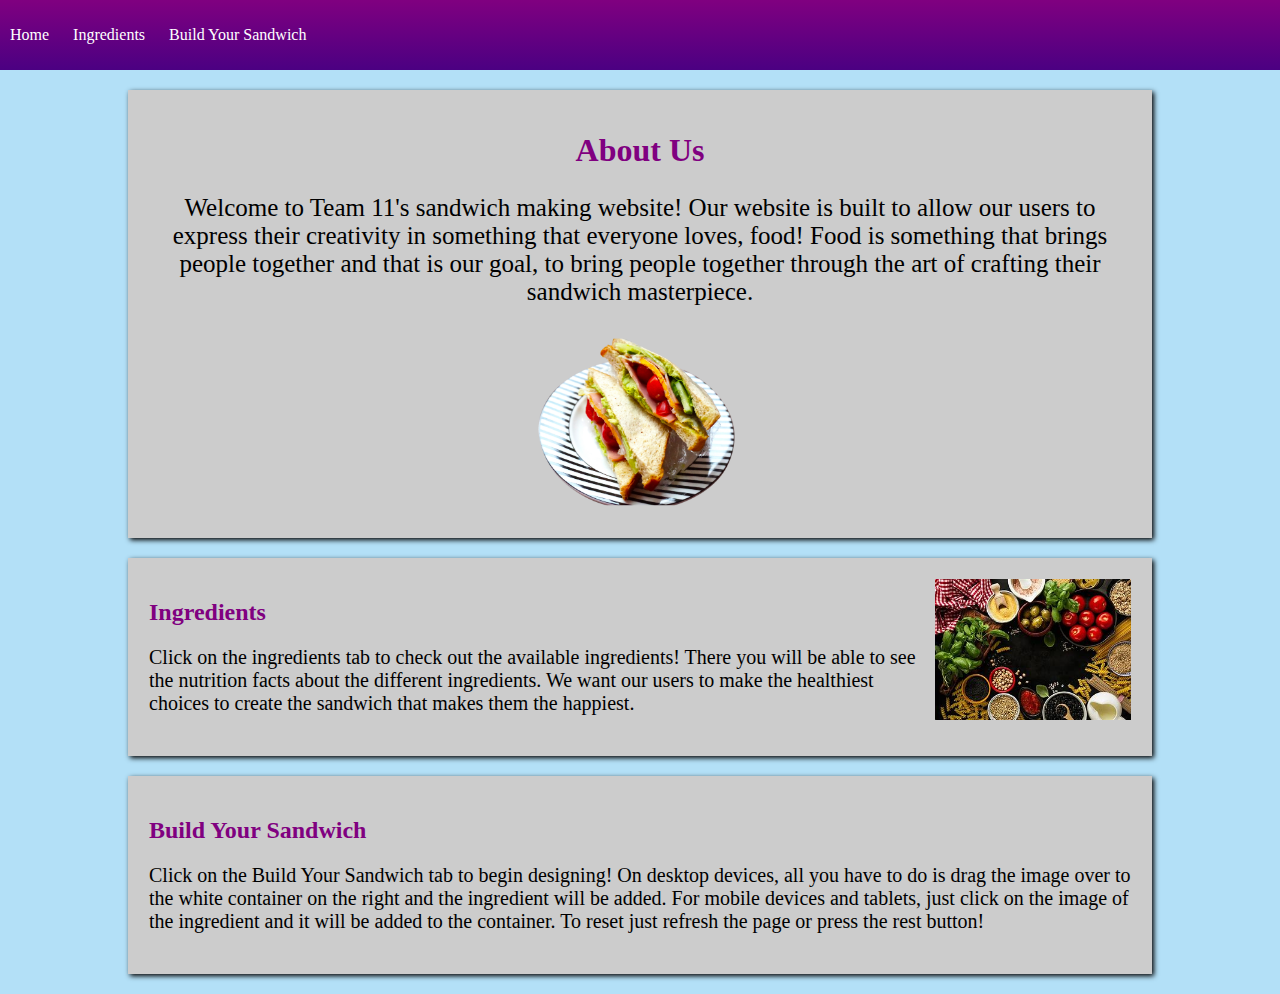
<file: index.html>
<!DOCTYPE html>
<html>
    <!--This is the header section of all the links to different pages.
    It uses the meta tage to adjust the sizing of the page when the
    shape is changed. -->
    <head>
        <meta charset="UTF-8">
        <meta name="viewport" content="width=device-width, initial-scale=1.0">
        <title>Welcome to Team 11's Site</title>
        <link rel="stylesheet" href="mobile.css" media="screen and (max-width:480px)">
        <link rel="stylesheet" href="tablet.css" media="screen and (min-width:481px) and (max-width: 768px)">
        <link rel="stylesheet" href="desktop.css" media="screen and (min-width:769px)">
        <script src="script.js"></script>
    </head>
    <body>
        <div class="links">
            <header>
                <nav>
                    <ul style="list-style-type: none">
                        <li><a href="index.html">Home</a></li>
                        <li><a href="ingredients.html">Ingredients</a></li>
                        <li><a href="sandwich.html">Build Your Sandwich</a></li>
                    </ul>
                </nav>
            </header>
        </div>

        <!-- The container div allows was created to make it possible to 
        shape and order each section: Welcome, Ingredients, and the Build
        a Sandwich. -->
        <div class="container">
            <!-- About Us Section: Gives a description about our team and website purpose. -->
            <div class="welcome">
                <!-- Uses the <h1> to because it is the most important
                for a new user to understand the website's purpose. -->
                <h1>About Us</h1>
                <p>
                Welcome to Team 11's sandwich making website! Our website is built to allow our users to express their creativity in something that everyone loves, food! Food is something that brings people together and that is our goal, to bring people together through the art of crafting their sandwich masterpiece.
                </p>
                <img src="images\Sandwiches1.png" alt="Sandwiches" width="25%" height="auto">
            </div>

            <!-- Ingredients Section: Explains the user how ingredients page is organized and 
            run. -->
            <div class="ingredients">
                <img class="im" src="images\Ingredients.jpg" alt="Ingredients" width="20%" height = "auto">
                <h2>Ingredients</h2>
                <p>
                Click on the ingredients tab to check out the available ingredients! There you will be able to see the nutrition facts about the
                different ingredients. We want our users to make the healthiest choices to create the sandwich that makes them the happiest.
                </p>
            </div>

            <!-- Build Your Sandwich: Explains to the user the mechanics to create their 
            sandwich. -->
            <div class="build">
                <h2>Build Your Sandwich</h2>
                <p>
                Click on the Build Your Sandwich tab to begin designing! On desktop devices, all you
                have to do is drag the image over to the white container on the right and the 
                ingredient will be added. For mobile devices and tablets, just click on the
                image of the ingredient and it will be added to the container. To reset just refresh
                the page or press the rest button!
                </p>
            </div>
        </div>
    </body>
</html>
</file>
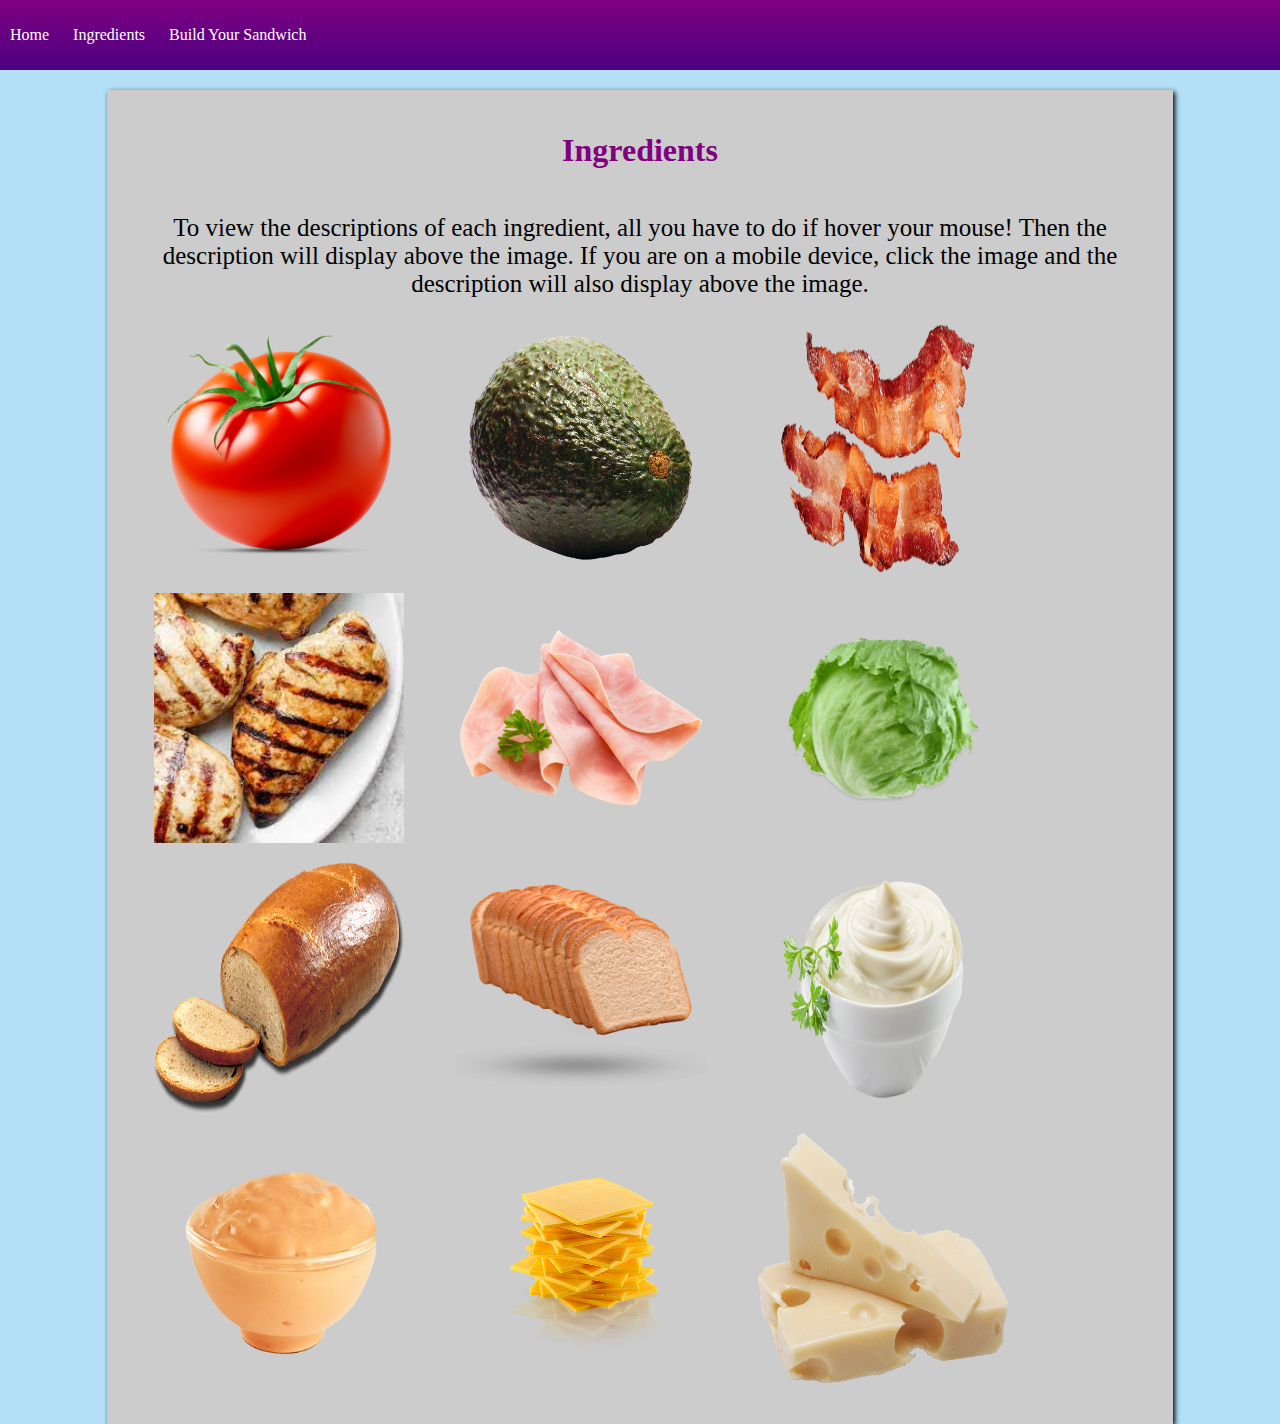
<file: ingredients.html>
<!DOCTYPE html>
<html>
    <head>
        <meta charset="UTF-8">
        <meta name="viewport" content="width=device-width, initial-scale=1.0">
        <title>Ingredients</title>
        <link rel="stylesheet" href="mobile.css" media="screen and (max-width:480px)">
        <link rel="stylesheet" href="tablet.css" media="screen and (min-width:481px) and (max-width: 768px)">
        <link rel="stylesheet" href="desktop.css" media="screen and (min-width:769px)">
    </head>
    <body>
        <!--This is the header section of all the links to different pages.
        It uses the meta tage to adjust the sizing of the page when the
        shape is changed. -->
        <div class="links">
            <header>
                <nav>
                    <ul style="list-style-type: none">
                        <li><a href="index.html">Home</a></li>
                        <li><a href="ingredients.html">Ingredients</a></li>
                        <li><a href="sandwich.html">Build Your Sandwich</a></li>
                    </ul>
                </nav>
            </header>
        </div>

        <!-- This is a container for the image section to display a background
        to make the images stand out more -->
        <div class="imageCon">
            <h1>Ingredients</h1>
            <p class = "description">
            To view the descriptions of each ingredient, all you have to do if hover your mouse!
            Then the description will display above the image. If you are on a mobile
            device, click the image and the description will also display above the image.
            </p>

            <!-- Use the example on the css4.pdf slides to display the images
            with a caption that appears when the user hovers their mouse -->
            <article>
                <figure>
                    <img class="image__tomato__img" src="images\TomatoImage.png" >
                    <figcaption>
                        <p>
                        Tomato: 100 grams of tomatoes have 19 calories. They are a good source of Vitamins B9, K1, C and potassium.
                        </p>
                    </figcaption>
                </figure>

                <figure>
                    <img class="image__avocado__img" src="images\AvocadoImage.png" >
                    <figcaption>
                        <p>
                        Avocado: A whole avocado contains 240 calories, being rich in vitamins C,E,K and B6.   
                        </p>
                    </figcaption>
                </figure>

                <figure>
                    <img class="image__bacon__img" src="images\BaconImage.png" >
                    <figcaption>
                        <p class="bacon">
                        Bacon: 43 calories per slice. It contains 9 of the essential amino acids making it a great source of protein. 
                        </p>
                    </figcaption>
                </figure>

                <figure>
                    <img class="image__grilledChicken__img" src="images/grilledChicken.jpeg" >
                    <figcaption>
                        <p>
                        Grilled Chicken: 180 calories per 100 grams, high source of lean protein.   
                        </p>
                    </figcaption>
                </figure>

                <figure>
                    <img class="image__ham__img" src="images\HamImage.png" >
                    <figcaption>
                        <p>
                        Ham: 203 calories per slice, high source of  protein and fat. 
                        </p>
                    </figcaption>
                </figure>

                <figure>
                    <img class="image__lettuce__img" src="images\LettuceImage.png" >
                    <figcaption>
                        <p>
                        Lettuce: 15 calories per 100 grams, high source of fiber.
                        </p>
                    </figcaption>
                </figure>

                <figure>
                    <img class="image__rye__img" src="images\RyeBreadImage.png" >
                    <figcaption>
                        <p>
                        Rye Bread: 83 calories in one slice of Rye Bread and a high source of fiber.
                        </p>
                    </figcaption>
                </figure>

                <figure>
                    <img class="image__wheat__img" src="images\WheatBreadImage.png" >
                    <figcaption>
                        <p>
                        Wheat Bread: 80 calories in one slice and is a great source of protien.
                        </p>
                    </figcaption>
                </figure>

                <figure>
                    <img class="image__mayo__img" src="images\MayoImage.png" >
                    <figcaption>
                        <p>
                        Mayo: 680 calories per 100 grams, high source of fat.
                        </p>
                    </figcaption>
                </figure>

                <figure>
                    <img class="image__srirachaMayo__img" src="images\SirachaMayoImage.png" >
                    <figcaption>
                        <p>
                        Siracha Mayo: 470 calories per 100 grams.
                        </p>
                    </figcaption>
                </figure>

                <figure>
                    <img class="image__american__img" src="images\AmericanCheeseImage.png" >
                    <figcaption>
                        <p>
                        American Cheese: 96 Calories per slice, high source of fat.
                        </p>
                    </figcaption>
                </figure>

                <figure>
                    <img class="image__swiss__img" src="images\SwissCheeseImage.png" >
                    <figcaption>
                        <p>
                        Swiss Cheese: 106 Calories per slice. High in calcium and a great source of fat. 
                        </p>
                    </figcaption>
                </figure>
                
            </article>
        </div>
    </body>
</html>
</file>
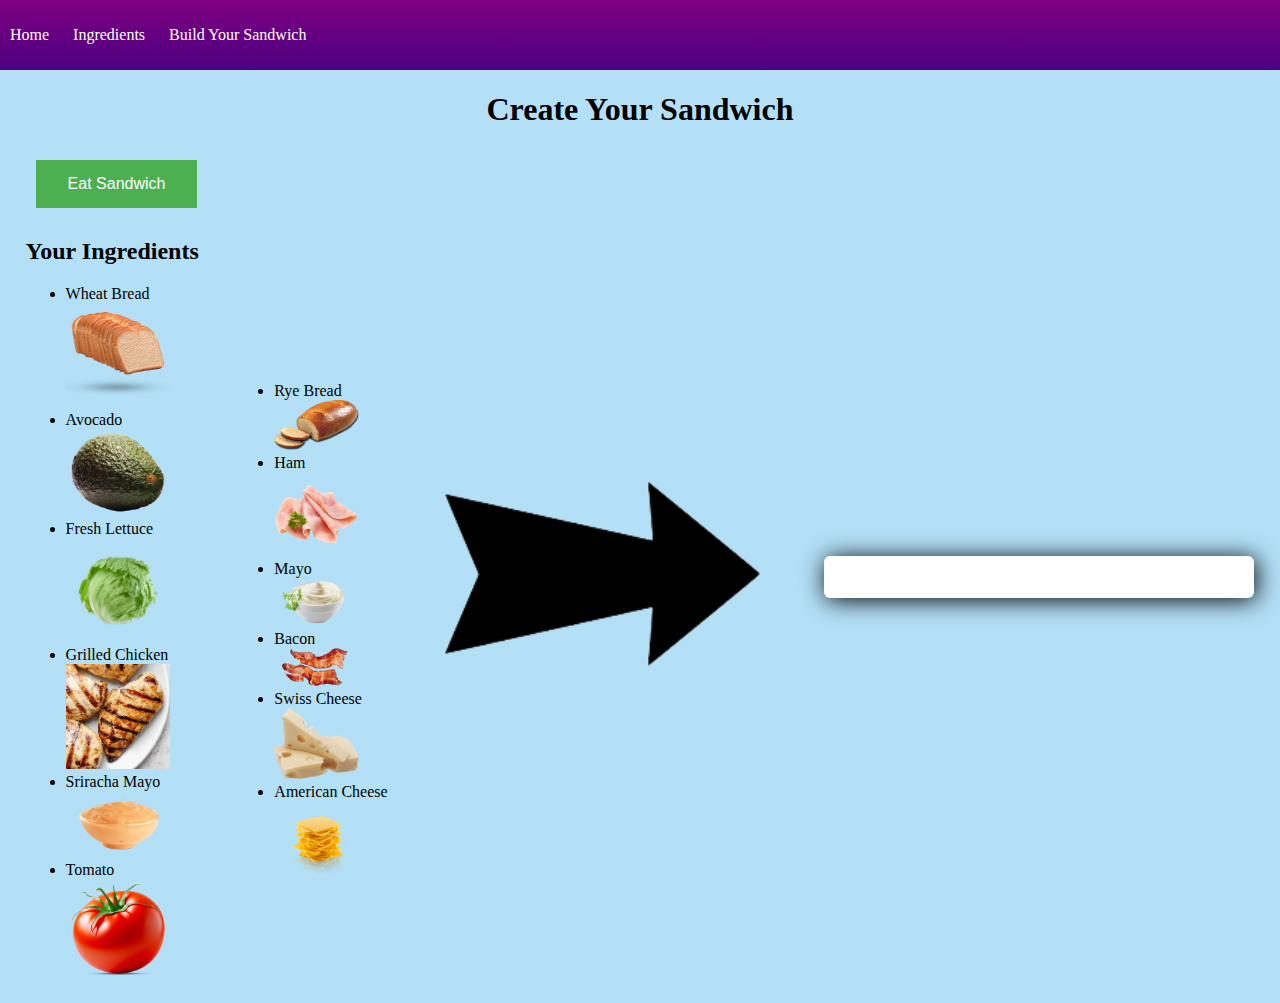
<file: sandwich.html>
<!DOCTYPE html>
<html>
    <head>
        <meta charset="UTF-8">
        <meta name="viewport" content="width=device-width, initial-scale=1.0">
        <title>Build Your Sandwich</title>
        <link rel="stylesheet" href="mobile.css" media="screen and (max-width:480px)">
        <link rel="stylesheet" href="tablet.css" media="screen and (min-width:481px) and (max-width: 768px)">
        <link rel="stylesheet" href="desktop.css" media="screen and (min-width:769px)">
    </head>
<body>
    <div class="links">
        <header>
            <nav>
                <ul style="list-style-type: none">
                    <li><a href="index.html">Home</a></li>
                    <li><a href="ingredients.html">Ingredients</a></li>
                    <li><a href="sandwich.html">Build Your Sandwich</a></li>
                </ul>
            </nav>
        </header>
    </div>
    <h1 class = "h1sand">Create Your Sandwich</h1>
    <div class="headerSand">
        <div class="chosenIng">
            <button class="reset-button" onclick="resetSandwich()">Eat Sandwich</button>
            <h2>Your Ingredients</h2>
            <ul>
                <div class = ingAlign>
                <div>
                <li>Wheat Bread</li>
                <div draggable="true" ondragstart="drag(event, 'images/WheatBreadImage.png')" ontouchstart="start('images/WheatBreadImage.png')">
                    <img src="images/WheatBreadImage.png" alt="Wheat Bread" class="ingimgs">
                </div>
                <li>Avocado</li>
                <div draggable="true" ondragstart="drag(event, 'images/AvocadoImage.png')" ontouchstart="start('images/AvocadoImage.png')">
                    <img src="images/AvocadoImage.png" alt="Avocado" class="ingimgs">
                </div>
                <li>Fresh Lettuce</li>
                <div draggable="true" ondragstart="drag(event, 'images/LettuceImage.png')" ontouchstart="start('images/LettuceImage.png')">
                    <img src="images/LettuceImage.png" alt="Lettuce" class="ingimgs">
                </div>
                <li>Grilled Chicken</li>
                <div draggable="true" ondragstart="drag(event, 'images/grilledChicken.jpeg')" ontouchstart="start('images/grilledChicken.jpeg')">
                    <img src="images/grilledChicken.jpeg" alt="Grilled Chicken" class="ingimgs">
                </div>
                <li>Sriracha Mayo</li>
                <div draggable="true" ondragstart="drag(event, 'images/SirachaMayoImage.png')" ontouchstart="start('images/SirachaMayoImage.png')">
                    <img src="images/SirachaMayoImage.png" alt="Sriracha Mayo" class="ingimgs">
                </div>
                <li>Tomato</li>
                <div draggable="true" ondragstart="drag(event, 'images/TomatoImage.png')" ontouchstart="start('images/TomatoImage.png')">
                    <img src="images/TomatoImage.png" alt="Tomato" class="ingimgs">
                </div>
            </div>
            <div class = "row2">
                <li>Rye Bread</li>
                <div draggable="true" ondragstart="drag(event, 'images/RyeBreadImage.png')" ontouchstart="start('images/RyeBreadImage.png')">
                    <img src="images/RyeBreadImage.png" alt="Rye Bread" class="ingimgs"/>
                </div>
                <li>Ham</li>
                <div draggable="true" ondragstart="drag(event, 'images/HamImage.png')" ontouchstart="start('images/HamImage.png')">
                    <img src="images/HamImage.png" alt="Ham" class="ingimgs">
                </div>
                <li>Mayo</li>
                <div draggable="true" ondragstart="drag(event, 'images/MayoImage.png')" ontouchstart="start('images/MayoImage.png')">
                    <img src="images/MayoImage.png" alt="Mayo" class="ingimgs">
                </div>
                <li>Bacon</li>
                <div draggable="true" ondragstart="drag(event, 'images/BaconImage.png')" ontouchstart="start('images/BaconImage.png')">
                    <img src="images/BaconImage.png" alt="Bacon" class="ingimgs">
                </div>
                <li>Swiss Cheese</li>
                <div draggable="true" ondragstart="drag(event, 'images/SwissCheeseImage.png')" ontouchstart="start('images/SwissCheeseImage.png')">
                    <img src="images/SwissCheeseImage.png" alt="Swiss Cheese" class="ingimgs">
                </div>
                <li>American Cheese</li>
                <div draggable="true" ondragstart="drag(event, 'images/AmericanCheeseImage.png')" ontouchstart="start('images/AmericanCheeseImage.png')">
                    <img src="images/AmericanCheeseImage.png" alt="American Cheese" class="ingimgs">
                </div>
            </div>
        </div>
            </ul>
        </div>
        <!-- <br> -->
        <div class="arrow">
            <img src="images/arrowDown.png" alt="Downward Arrow" class = "resarrow">
        </div>
        <!-- <br> -->
        <div id="target-container" class="drop-container" ondrop="drop(event)" ondragover="allowDrop(event)"> 
            
        </div>
        </div>
    </div>
    <script src="script.js"></script>
</body>
</html>
</file>
<file: mobile.css>
/*Phone View*/
@media only screen and (max-width: 480px){
    /*--General Page Design--*/
    body {
        margin: 0;
        height: auto;
        background: #b3e0f7
    }
    .container {
        width: 90%;
        margin: auto;
    }

    header {
        background: linear-gradient(to bottom, #800080, #4B0082);
        margin-bottom: 20px;
        padding: 10px;
    }

    .links {
        color: white;
        position: relative;
    }

    nav ul {
        list-style-type: none;
        padding: 0;
        width: 100%;
    }

    nav li {
        display: inline;
        margin-right: 10px;
    }

    nav a {
        font-size: 13px;
        text-decoration: none;
        color: white; 
    }

    nav a:hover {
        color: lightgray;
    }

    nav a:active {
        color: gray;
    }
    /*--General Page Design--*/

    /********************************* Home Page Content ********************************/

    /*--About Us Section--*/
    .welcome {
        background-color: #ccc;
        padding: 20px;
        margin-top: 20px;
        border: 1px solid #ccc;
        box-shadow: 2px 2px 5px black;
        text-align: center;
    }

    .welcome h1{
        margin-bottom: 20px;
        color: #800080;
        font-weight: bold;
        font-size: 18px;
    }

    .welcome p{
        font-family: 'cursive', cursive ;
        font-size: 9px;
    }
    /*--About Us Section--*/

    /*--Ingredients Section--*/
    .ingredients {
        background-color: #ccc;
        padding: 20px;
        margin-top: 20px;
        border: 1px solid #ccc;
        box-shadow: 2px 2px 5px black;
    }

    .ingredients h2{
        margin-bottom: 10px;
        color: #800080;
        font-weight: bold;
        text-align: left;
        font-size: 15px;
    }

    .ingredients p{
        font-family: 'cursive', cursive ;
        font-size: 8px;
        display: flex;
        align-items: flex-start;
    }

    .im {
        margin-top: 25px;
        float: right;
        margin-left: 10px;
        width: 30%;
        height: auto;
    }
    /*--Ingredients Section--*/

    /*--Build Your Sandwich Section--*/
    .build{
        background-color: #ccc;
        padding: 20px;
        margin-top: 20px;
        margin-bottom: 20px;
        border: 1px solid #ccc;
        box-shadow: 2px 2px 5px black;
    }

    .build h2{
        margin-bottom: 10px;
        color: #800080;
        font-weight: bold;
        font-size: 15px;
    }

    .build p{
        font-family: 'cursive', cursive ;
        font-size: 8px;
    }
    /*--Build Your Sandwich Section--*/

    /********************************* Home Page Content ********************************/

    /******************************** Sandwich Page Content *******************************/
    .headerSand {
        display: flex;
        /*grid-template-columns: 35% 30% 35%;
        text-align: center;*/
        width: 100%;
        align-items: center;
        justify-content: center;
    }

    .h1sand{
        display: flex;
        align-items: center;
        justify-content: center;
    }

    .chosenIng {
        float: left;
        width: 33%;
        margin-left: 2%;
    }

    .arrow {
        float: left;
        width: 25%;
        margin-right: 5%;
    }

    .drop-container{
        float: left;
        width: 33%;
        margin-right: 2%;
        background: #fff;
        border-radius: 6px;
        padding: 6px;
        box-shadow: 2px 2px 24px #000;
        display: flex;
        flex-direction: column;
        align-items: center;
        justify-content: center;
    }

    .resarrow {
        width: 80%;
        height: auto;
        transform: rotate(-90deg);
        margin-left: 25px;
    }

    .ingimgs{
        width: 50%;
        height: auto;
    }

    .ingAlign{
        display: flex;
        flex-direction: row;
        align-items: center;
        justify-content: center;

    }

    .ingAlign div.row2{
        margin-left: 25px;
        margin-right: 35px;
    }
    
    .reset-button {
        background-color: #4CAF50;
        border: none;
        color: white;
        padding: 5px 10px; 
        font-size: 14px; 
        margin: 5px; 
    }

    .reset-button:hover {
        background-color: #45a049;
    }

    /******************************** Sandwich Page Content *******************************/

    /******************************** Ingredients Page Content ******************************/
    .imageCon {
        display: flex;
        padding: 20px;
        width: 80%;
        margin-top: 20px;
        margin: auto;
        flex-wrap: wrap;
        background-color: #ccc;
        border: 1px solid #ccc;
        box-shadow: 2px 2px 5px black;
        text-align: center;
        justify-content: space-between;
    }

    .imageCon h1{
        width: 100%;
        margin-bottom: 15px;
        color: #800080;
        font-weight: bold;
        font-size: 18px;

    }

    .imageCon p{
        font-family: 'cursive', cursive ;
        font-size: 9px;
    }

    .imageCon p.description{
        margin-bottom: 20px;
    }

    .imageCon p.bacon{
        font-size: 8px;
    }

    .imageCon img {
        width: 100%; 
        height: 100%; 
    }

    figure {
        width: 80px;
        height: 80px;
        margin: auto;
        margin-right: 10px;
        margin-left: 10px;
        margin-bottom: 15px;
        float: left;
        position: relative;
    }

    .imageCon figcaption {
        position: absolute;
        top: 50%;
        left: 50%;
        transform: translate(-50%, -50%);
        opacity: 0;
        background-color: rgba(0, 0, 0, 0.8);
        color: #fff;
        padding: 10px;
        transition: opacity 0.3s ease;
        width: 80px;
        height: 80px;
    }

    .imageCon figure:hover figcaption{
        opacity: 1;
    }
    /******************************** Ingredients Page Content ******************************/
}
/*Phone View*/
</file>
<file: tablet.css>
/*Tablet View */
@media only screen and (min-width: 481px) and (max-width: 768px){
    /*--General Page Design--*/
    body {
        margin: 0;
        background: #b3e0f7 
    }
    .container {
        width: 90%;
        margin: auto;
    }

    header {
        background: linear-gradient(to bottom, #800080, #4B0082);
        margin-bottom: 20px;
        padding: 10px;
    }

    .links {
        color: white;
        position: relative;
    }

    nav ul {
        list-style-type: none;
        padding: 0;
        width: 100%;
    }

    nav li {
        display: inline;
        margin-right: 10px;
    }

    nav a {
        text-decoration: none;
        color: white; 
    }

    nav a:hover {
        color: lightgray;
    }

    nav a:active {
        color: gray;
    }
    /*--General Page Design--*/

    /********************************* Home Page Content ********************************/

    /*--About Us Section--*/
    .welcome {
        background-color: #ccc;
        padding: 20px;
        margin-top: 20px;
        border: 1px solid #ccc;
        box-shadow: 2px 2px 5px black;
        text-align: center;
    }

    .welcome h1{
        margin-bottom: 13px;
        color: #800080;
        font-weight: bold;
        font-size: 25px;
    }

    .welcome p{
        font-family: 'cursive', cursive ;
        font-size: 20px;
    }
    /*--About Us Section--*/

    /*--Ingredients Section--*/
    .ingredients {
        background-color: #ccc;
        padding: 20px;
        margin-top: 20px;
        border: 1px solid #ccc;
        box-shadow: 2px 2px 5px black;
    }

    .ingredients h2{
        margin-bottom: 10px;
        color: #800080;
        font-weight: bold;
        text-align: left;
        font-size: 20px;
    }

    .ingredients p{
        font-family: 'cursive', cursive ;
        font-size: 15px;
        display: flex;
        align-items: flex-start;
    }

    .im {
        float: right;
        margin-left: 7px;
        width: 35%;
        height: auto;
    }
    /*--Ingredients Section--*/

    /*--Build Your Sandwich Section--*/
    .build{
        background-color: #ccc;
        padding: 20px;
        margin-top: 20px;
        margin-bottom: 20px;
        border: 1px solid #ccc;
        box-shadow: 2px 2px 5px black;
    }

    .build h2{
        margin-bottom: 7px;
        color: #800080;
        font-weight: bold;
        font-size: 20px;
    }

    .build p{
        font-family: 'cursive', cursive ;
        font-size: 15px;
    }
    /*--Build Your Sandwich Section--*/

    /********************************* Home Page Content ********************************/

    /******************************** Sandwich Page Content *******************************/
    .headerSand {
        display: flex;
        /*grid-template-columns: 35% 30% 35%;
        text-align: center;*/
        width: 100%;
        align-items: center;
        justify-content: center;
    }

    .h1sand{
        display: flex;
        align-items: center;
        justify-content: center;
    }

    .chosenIng {
        float: left;
        width: 33%;
        margin-left: 2%;
    }

    .arrow {
        float: left;
        width: 25%;
        margin-right: 5%;
    }

    .drop-container{
        float: left;
        width: 33%;
        margin-right: 2%;
        background: #fff;
        border-radius: 6px;
        padding: 6px;
        box-shadow: 2px 2px 24px #000;
        display: flex;
        flex-direction: column;
        align-items: center;
        justify-content: center;
    }

    .resarrow {
        width: 90%;
        height: auto;
        transform: rotate(-90deg);
        margin-left: 25px;
    }

    .ingimgs{
        width: 100%;
        height: auto;
    }

    .ingAlign{
        display: flex;
        flex-direction: row;
        align-items: center;
        justify-content: center;

    }

    .ingAlign div.row2{
        margin-left: 25px;
        margin-right: 35px;
    }

    /* Adjust styles for tablet reset button */
    .reset-button {
        background-color: #4CAF50;
        border: none;
        color: white;
        padding: 12px 25px; /* Adjust padding for tablet */
        font-size: 15px; /* Adjust font size for tablet */
        margin: 8px; 
    }

    .reset-button:hover {
        background-color: #45a049;
    }

    /******************************** Sandwich Page Content *******************************/

    /******************************** Ingredients Page Content ******************************/
    .imageCon {
        display: flex;
        padding: 20px;
        width: 80%;
        margin-top: 20px;
        margin: auto;
        flex-wrap: wrap;
        background-color: #ccc;
        border: 1px solid #ccc;
        box-shadow: 2px 2px 5px black;
        text-align: center;
        justify-content: space-between;
    }

    .imageCon h1{
        width: 100%;
        margin-bottom: 20px;
        color: #800080;
        font-weight: bold;
        font-size: 22px;

    }

    .imageCon p{
        font-family: 'cursive', cursive ;
        font-size: 15px;
        text-align: center;;
    }
    
    .imageCon p.desc{
        font-size: 15px;
    }

    .imageCon img {
        width: 100%; 
        height: 100%; 
    }

    figure {
        width: 150px;
        height: 150px;
        margin: auto;
        margin-right: 26px;
        margin-left: 26px;
        margin-bottom: 20px;
        float: left;
        position:relative;
    }

    .imageCon figcaption {
        position: absolute;
        top: 50%;
        left: 50%;
        transform: translate(-50%, -50%);
        opacity: 0;
        background-color: rgba(0, 0, 0, 0.8);
        color: #fff;
        padding: 10px;
        text-align: center;
        transition: opacity 0.3s ease;
        width: 150px;
        height: 150px;
    }

    .imageCon figure:hover figcaption{
        opacity: 1;
    }
    /******************************** Ingredients Page Content ******************************/
}
/* Tablet View*/
</file>
<file: desktop.css>
/* Desktop View */
@media only screen and (min-width: 769px){
    /*--General Page Design--*/
    body {
        margin: 0;
        background: #b3e0f7
    }
    .container {
        width: 80%;
        margin: auto;
    }

    header {
        background: linear-gradient(to bottom, #800080, #4B0082);
        margin-bottom: 20px;
        padding: 10px;
    }

    .links {
        color: white;
        position: relative;
    }

    nav ul {
        list-style-type: none;
        padding: 0;
        width: 50%;
    }

    nav li {
        display: inline;
        margin-right: 20px;
    }

    nav a {
        text-decoration: none;
        color: white; 
    }

    nav a:hover {
        color: lightgray;
    }

    nav a:active {
        color: gray;
    }
    /*--General Page Design--*/
    
    /********************************* Home Page Content ********************************/

    /*--About Us Section--*/
    .welcome {
        background-color: #ccc;
        padding: 20px;
        margin-top: 20px;
        border: 1px solid #ccc;
        box-shadow: 2px 2px 5px black;
        text-align: center;
    }

    .welcome h1{
        margin-bottom: 20px;
        color: #800080;
        font-weight: bold;
    }

    .welcome p{
        font-family: 'cursive', cursive ;
        font-size: 25px;
    }
    /*--About Us Section--*/

    /*--Ingredients Section--*/
    .ingredients {
        background-color: #ccc;
        padding: 20px;
        margin-top: 20px;
        border: 1px solid #ccc;
        box-shadow: 2px 2px 5px black;
    }

    .ingredients h2{
        margin-bottom: 10px;
        color: #800080;
        font-weight: bold;
        text-align: left;
    }

    .ingredients p{
        font-family: 'cursive', cursive ;
        font-size: 20px;
        display: flex;
        align-items: flex-start;
    }

    .im {
        float: right;
        margin-left: 10px;
    }
    /*--Ingredients Section--*/

    /*--Build Your Sandwich Section--*/
    .build{
        background-color: #ccc;
        padding: 20px;
        margin-top: 20px;
        margin-bottom: 20px;
        border: 1px solid #ccc;
        box-shadow: 2px 2px 5px black;
    }

    .build h2{
        margin-bottom: 10px;
        color: #800080;
        font-weight: bold;
    }

    .build p{
        font-family: 'cursive', cursive ;
        font-size: 20px;
    }
    /*--Build Your Sandwich Section--*/

    /********************************* Home Page Content ********************************/

    /******************************** Sandwich Page Content *******************************/
    .headerSand {
        display: flex;
        /*grid-template-columns: 35% 30% 35%;
        text-align: center;*/
        width: 100%;
        align-items: center;
        justify-content: center;
    }

    .h1sand{
        display: flex;
        align-items: center;
        justify-content: center;
    }

    .chosenIng {
        float: left;
        width: 33%;
        margin-left: 2%;
    }

    .arrow {
        float: left;
        width: 25%;
        margin-right: 5%;
    }

    .drop-container{
        float: left;
        width: 33%;
        min-height: 30px;
        margin-right: 2%;
        background: #fff;
        border-radius: 6px;
        padding: 6px;
        box-shadow: 2px 2px 24px #000;
        display: flex;
        flex-direction: column;
        align-items: center;
        justify-content: center;
    }

    .resarrow {
        width: 100%;
        height: auto;
        transform: rotate(-90deg);
    }

    .ingimgs{
        width: 50%;
        height: auto;
    }

    .ingAlign{
        display: flex;
        flex-direction: row;
        align-items: center;
        justify-content: center;

    }


    .reset-button {
        background-color: #4CAF50; /* Green background color */
        border: none; 
        color: white; 
        padding: 15px 32px; 
        text-align: center; 
        text-decoration: none; 
        display: inline-block; 
        font-size: 16px;
        margin: 10px; 
        cursor: pointer; 
    }

/* Add hover effect for the button */
.reset-button:hover {
    background-color: #45a049; 
}

    /******************************** Sandwich Page Content *******************************/

    /******************************** Ingredients Page Content ******************************/
    .imageCon {
        display: flex;
        padding: 20px;
        width: 80%;
        margin-top: 20px;
        margin: auto;
        flex-wrap: wrap;
        background-color: #ccc;
        border: 1px solid #ccc;
        box-shadow: 2px 2px 5px black;
        text-align: center;
        justify-content: space-between;
    }

    .imageCon h1{
        width: 100%;
        margin-bottom: 20px;
        color: #800080;
        font-weight: bold;

    }

    .imageCon p{
        font-family: 'cursive', cursive ;
        font-size: 25px;
        text-align: center;
    }

    .imageCon img {
        width: 100%; 
        height: 100%; 
    }

    figure {
        width: 250px;
        height: 250px;
        margin: auto;
        margin-right: 26px;
        margin-left: 26px;
        margin-bottom: 20px;
        float: left;
        position: relative;
    }

    .imageCon figcaption {
        position: absolute;
        top: 50%;
        left: 50%;
        transform: translate(-50%, -50%);
        opacity: 0;
        background-color: rgba(0, 0, 0, 0.8);
        color: #fff;
        padding: 10px;
        text-align: center;
        transition: opacity 0.3s ease;
        width: 250px;
        height: 250px;
    }

    .imageCon figure:hover figcaption{
        opacity: 1;
    }
    /******************************** Ingredients Page Content ******************************/
}
/* Desktop View */
</file>
